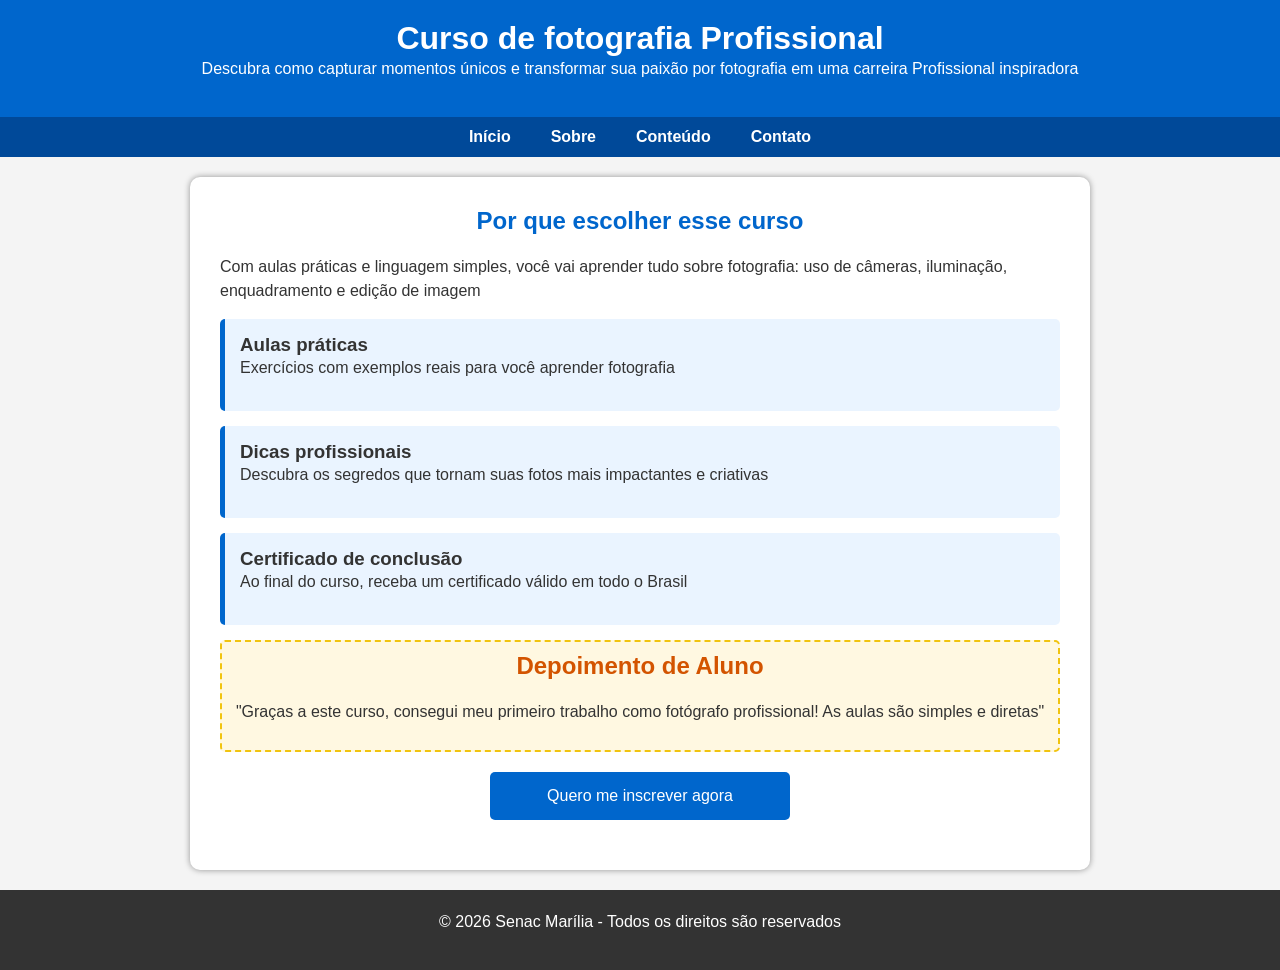
<file: index.html>
<!doctype html>
<html lang="pt-br">
  <head>
    <meta charset="UTF-8" />
    <meta
      name="description"
      content="Acesse o curso de fotografia para profissionais"
    />
    <meta name="keywords" content="curso, fotografia, senac" />
    <meta name="viewport" content="width=device-width, initial-scale=1.0" />
    <link rel="stylesheet" href="./css/main.css">
    <title>Curso de fotografia</title>

  </head>
  <body>
    <header>
      <div id="barra-cabecalho">
        <h1>Curso de fotografia Profissional</h1>
        <p>
          Descubra como capturar momentos únicos e transformar sua paixão por
          fotografia em uma carreira Profissional inspiradora
        </p>
      </div>
      <div id="navbar-menu">
        <ul>
          <li><a href="index.html">Início</a></li>
          <li><a href="sobre.html">Sobre</a></li>
          <li><a href="index.html">Conteúdo</a></li>
          <li><a href="index.html">Contato</a></li>
        </ul>
      </div>
    </header>

    <main>
      <h2>Por que escolher esse curso</h2>
      <p>
        Com aulas práticas e linguagem simples, você vai aprender tudo sobre
        fotografia: uso de câmeras, iluminação, enquadramento e edição de imagem
      </p>

      <div class="beneficio">
        <h3>Aulas práticas</h3>
        <p>Exercícios com exemplos reais para você aprender fotografia</p>
      </div>
      <div class="beneficio">
        <h3>Dicas profissionais</h3>
        <p>
          Descubra os segredos que tornam suas fotos mais impactantes e
          criativas
        </p>
      </div>
      <div class="beneficio">
        <h3>Certificado de conclusão</h3>
        <p>Ao final do curso, receba um certificado válido em todo o Brasil</p>
      </div>
      <div id="depoimento">
        <h2>Depoimento de Aluno</h2>
        <p>
          "Graças a este curso, consegui meu primeiro trabalho como fotógrafo
          profissional! As aulas são simples e diretas"
        </p>
      </div>

      <a href="inscrever.html" class="btn">Quero me inscrever agora</a>
    </main>

    <footer id="footer-bar">
      <p>&copy; 2026 Senac Marília - Todos os direitos são reservados</p>
    </footer>
  </body>
</html>
</file>
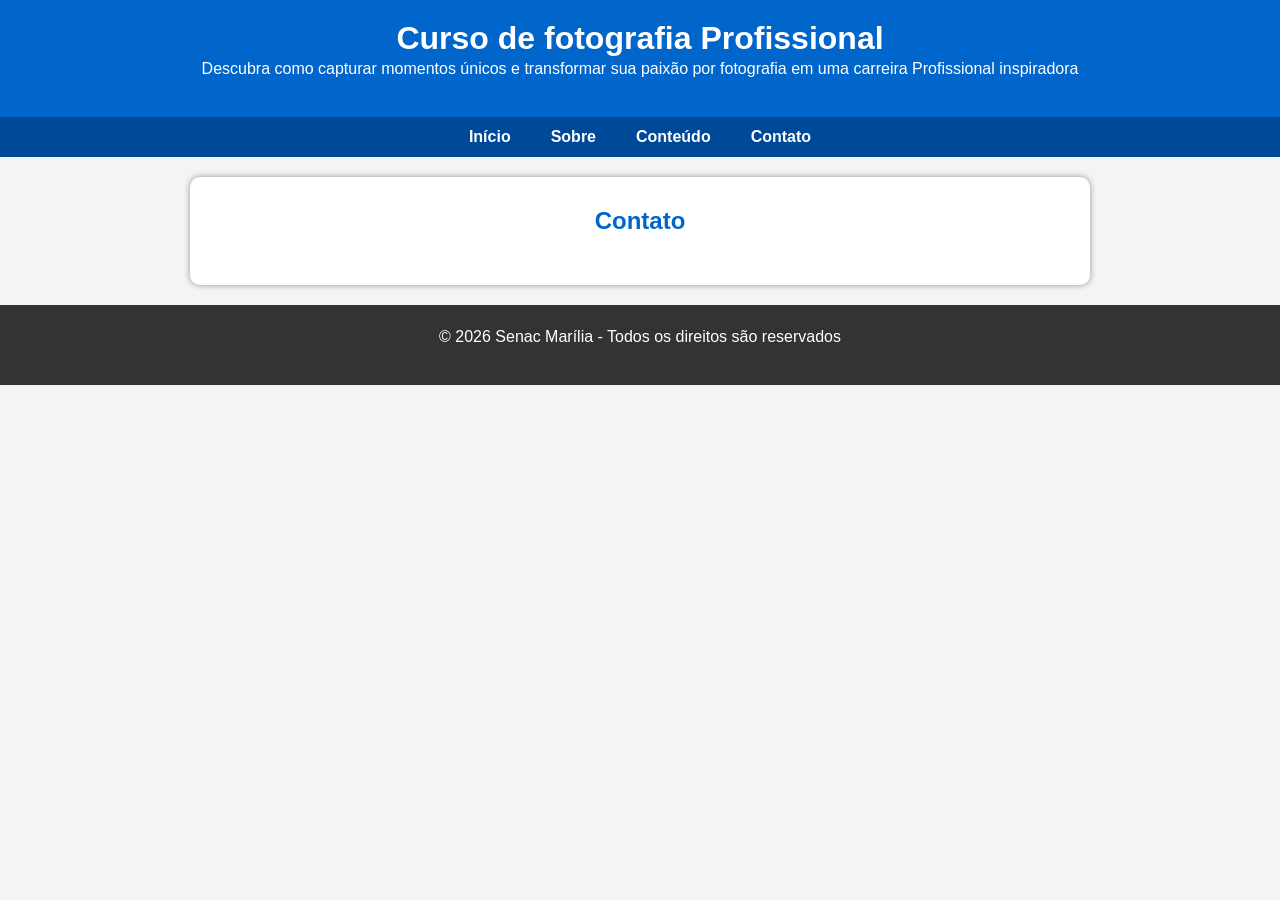
<file: contato.html>
<!doctype html>
<html lang="pt-br">
  <head>
    <meta charset="UTF-8" />
    <meta
      name="description"
      content="Acesse o curso de fotografia para profissionais"
    />
    <meta name="keywords" content="curso, fotografia, senac" />
    <meta name="viewport" content="width=device-width, initial-scale=1.0" />
    <link rel="stylesheet" href="./css/main.css">
    <title>Contato - Curso de fotografia</title>

  </head>
  <body>
    <header>
      <div id="barra-cabecalho">
        <h1>Curso de fotografia Profissional</h1>
        <p>
          Descubra como capturar momentos únicos e transformar sua paixão por
          fotografia em uma carreira Profissional inspiradora
        </p>
      </div>
      <div id="navbar-menu">
        <ul>
          <li><a href="index.html">Início</a></li>
          <li><a href="sobre.html">Sobre</a></li>
          <li><a href="conteudo.html">Conteúdo</a></li>
          <li><a href="contato.html">Contato</a></li>
        </ul>
      </div>
    </header>

    <main>
      <h2>Contato</h2>

    </main>

    <footer id="footer-bar">
      <p>&copy; 2026 Senac Marília - Todos os direitos são reservados</p>
    </footer>
  </body>
</html>
</file>
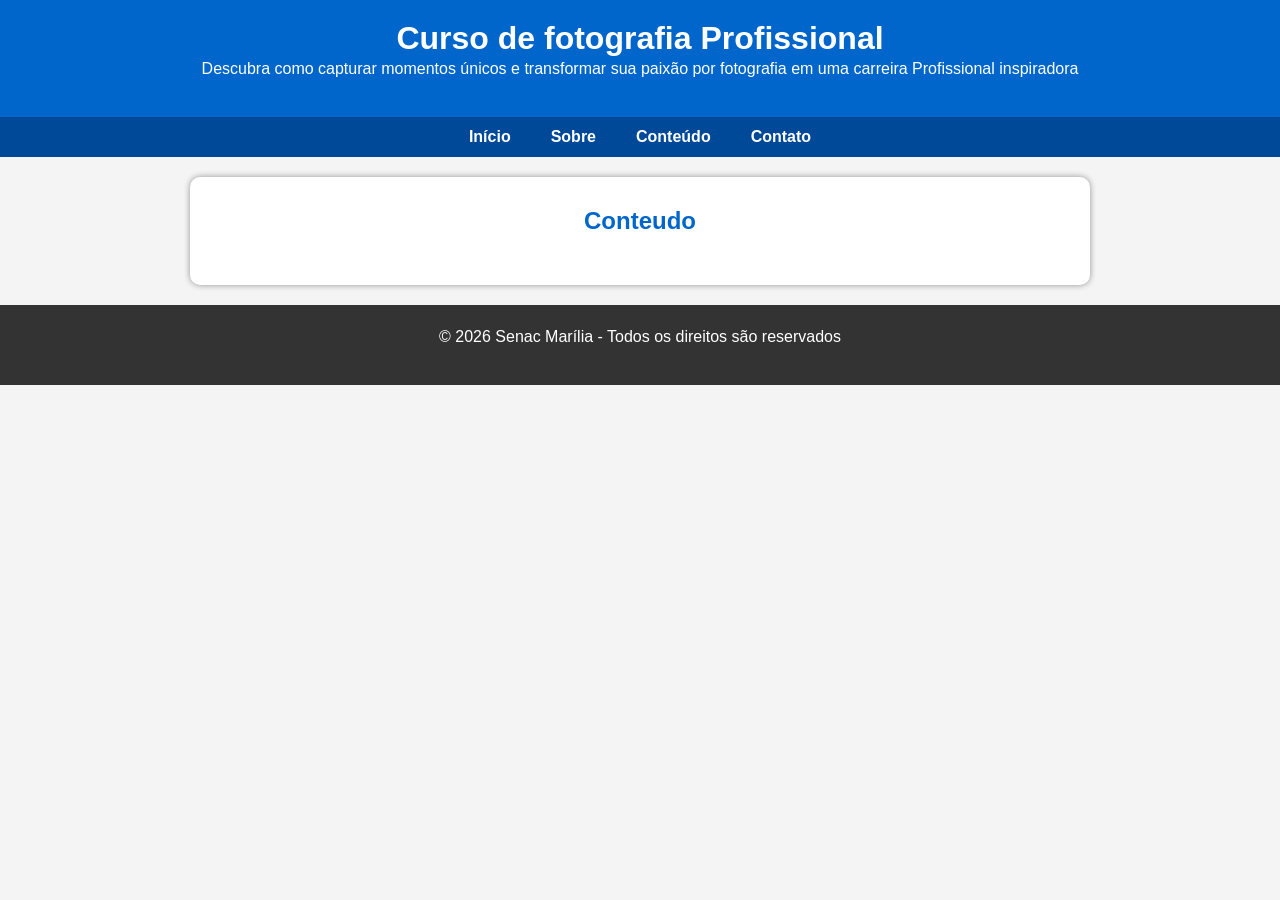
<file: conteudo.html>
<!doctype html>
<html lang="pt-br">
  <head>
    <meta charset="UTF-8" />
    <meta
      name="description"
      content="Acesse o curso de fotografia para profissionais"
    />
    <meta name="keywords" content="curso, fotografia, senac" />
    <meta name="viewport" content="width=device-width, initial-scale=1.0" />
    <link rel="stylesheet" href="./css/main.css">
    <title>Conteudo do Curso de fotografia</title>

  </head>
  <body>
    <header>
      <div id="barra-cabecalho">
        <h1>Curso de fotografia Profissional</h1>
        <p>
          Descubra como capturar momentos únicos e transformar sua paixão por
          fotografia em uma carreira Profissional inspiradora
        </p>
      </div>
      <div id="navbar-menu">
        <ul>
          <li><a href="index.html">Início</a></li>
          <li><a href="sobre.html">Sobre</a></li>
          <li><a href="conteudo.html">Conteúdo</a></li>
          <li><a href="contato.html">Contato</a></li>
        </ul>
      </div>
    </header>

    <main>
      <h2>Conteudo</h2>

    </main>

    <footer id="footer-bar">
      <p>&copy; 2026 Senac Marília - Todos os direitos são reservados</p>
    </footer>
  </body>
</html>
</file>
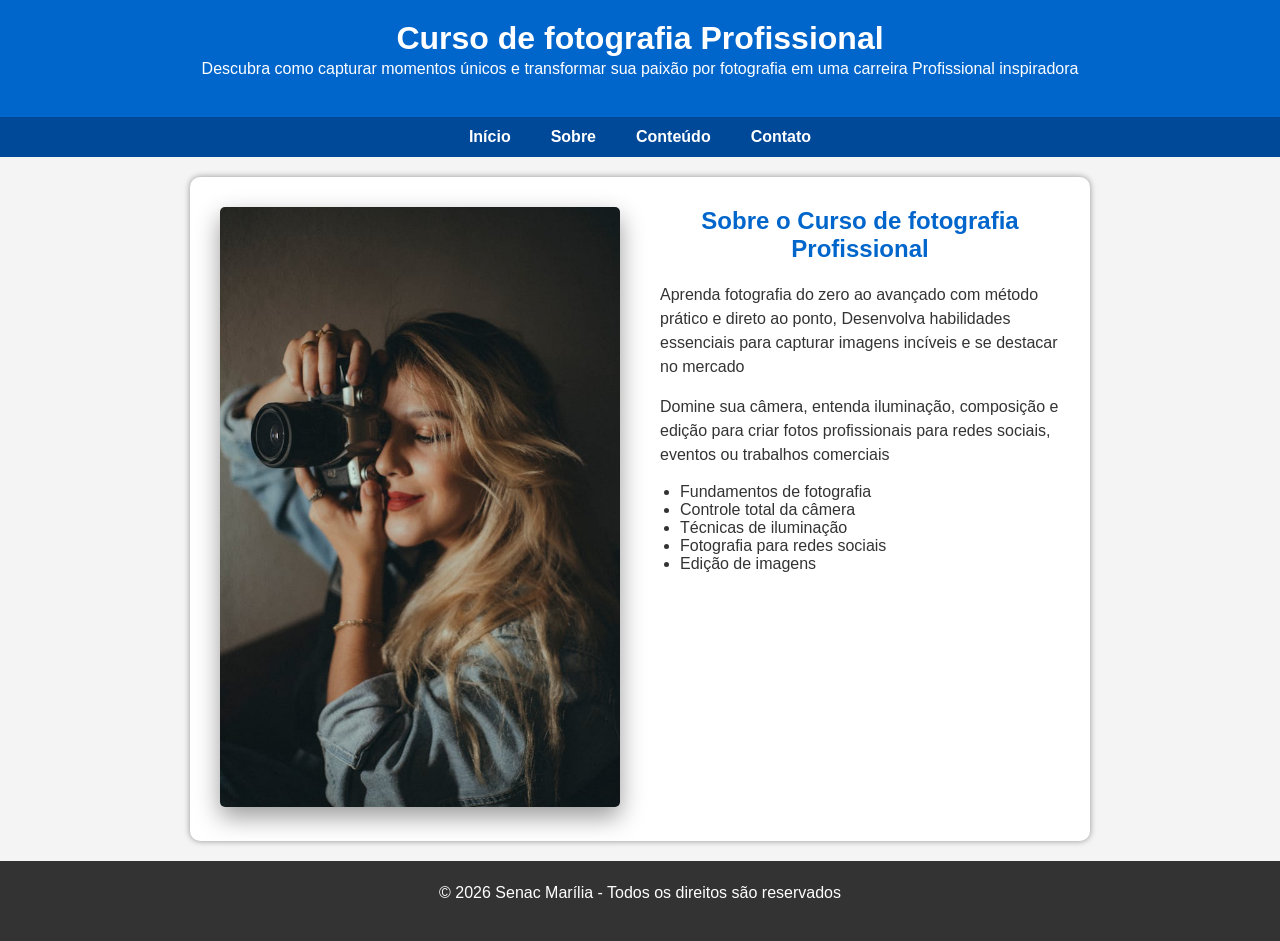
<file: sobre.html>
<!doctype html>
<html lang="pt-br">
  <head>
    <meta charset="UTF-8" />
    <meta
      name="description"
      content="Acesse o curso de fotografia para profissionais"
    />
    <meta name="keywords" content="curso, fotografia, senac" />
    <meta name="viewport" content="width=device-width, initial-scale=1.0" />
    <link rel="stylesheet" href="./css/main.css" />
    <title>Sobre o Curso de fotografia</title>
  </head>
  <body>
    <header>
      <div id="barra-cabecalho">
        <h1>Curso de fotografia Profissional</h1>
        <p>
          Descubra como capturar momentos únicos e transformar sua paixão por
          fotografia em uma carreira Profissional inspiradora
        </p>
      </div>
      <div id="navbar-menu">
        <ul>
          <li><a href="index.html">Início</a></li>
          <li><a href="sobre.html">Sobre</a></li>
          <li><a href="conteudo.html">Conteúdo</a></li>
          <li><a href="contato.html">Contato</a></li>
        </ul>
      </div>
    </header>

    <main>
      <div class="container">
        <div class="imagem">
          <img
            class="img-fluid"
            src="img/fotografia.jpg"
            alt="Imagem mulher tirando foto"
          />
        </div>
        <div class="box-conteudo">
          <h2>Sobre o Curso de fotografia Profissional</h2>
          <p>
            Aprenda fotografia do zero ao avançado com método prático e direto
            ao ponto, Desenvolva habilidades essenciais para capturar imagens
            incíveis e se destacar no mercado
          </p>
          <p>
            Domine sua câmera, entenda iluminação, composição e edição para
            criar fotos profissionais para redes sociais, eventos ou trabalhos
            comerciais
          </p>
          <ul>
            <li>Fundamentos de fotografia</li>
            <li>Controle total da câmera</li>
            <li>Técnicas de iluminação</li>
            <li>Fotografia para redes sociais</li>
            <li>Edição de imagens</li>
          </ul>
        </div>
      </div>
    </main>

    <footer id="footer-bar">
      <p>&copy; 2026 Senac Marília - Todos os direitos são reservados</p>
    </footer>
  </body>
</html>
</file>
<file: css/main.css>
* {
        margin: 0;
        padding: 0;
        box-sizing: border-box;
      }

      body {
        font-family: Arial, Helvetica, sans-serif;
        background-color: #f4f4f4;
        color: #333333;
      }

      #barra-cabecalho {
        background-color: #0066cc;
        color: #ffffff;
        text-align: center;
        padding: 20px 30px 20px 30px;
      }

      #navbar-menu {
        background-color: #004999;
      }

      #navbar-menu a {
        color: #ffffff;
        text-decoration: none;
        font-weight: bold;
      }

      #navbar-menu ul {
        display: flex;
        list-style: none;
        height: 40px;
        justify-content: center;
        align-items: center;
      }

      #navbar-menu ul li{
        margin-left: 20px;
        margin-right: 20px;
      }

      #footer-bar {
        color: #ffffff;
        background-color: #333333;
        text-align: center;
        padding: 20px 30px 20px 30px;
      }

      main {
        background-color: #fff;
        max-width: 900px;
        margin: 20px auto;
        padding: 30px;
        border-radius: 10px;
        box-shadow: 0 0 6px rgba(0, 0, 0, 0.4);
      }

      main h2 {
        color: #0066cc;
        text-align: center;
        padding-bottom: 20px;
      }

      p {
        line-height: 24px;
        margin-bottom: 16px;
      }
      .beneficio {
        background-color: #eaf4ff;
        padding: 15px;
        margin-bottom: 15px;
        border-radius: 5px;
        border-left: 5px;
        border-left: 5px solid #0066cc;
      }

      #depoimento {
        background-color: #fff8e1;
        padding: 10px;
        border-radius: 5px;
        text-align: center;
        border: 2px dashed #f1c40f;
      }

      #depoimento h2 {
        color: #d35400;
      }

      .btn {
        background-color: #0066cc;
        padding: 15px 30px;
        color: #fff;
        text-decoration: none;
        border-radius: 5px;
        display: block;
        margin: 20px auto;
        text-align: center;
        width: 300px;
      }

      .container{
        display: flex;
        gap: 40px;
      }

      .imagem{
        flex: 1;
      }

      .box-conteudo{
        flex: 1;
      }

      .box-conteudo ul{
        padding-left: 20px;
      }

      .img-fluid{
        width: 100%;
        border-radius: 5px;
        box-shadow: 0 10px 25px rgba(0, 0, 0, 0.4);
      }

      @media(max-width:768px){
        .container{
          flex-direction: column;
        }
      }
</file>
